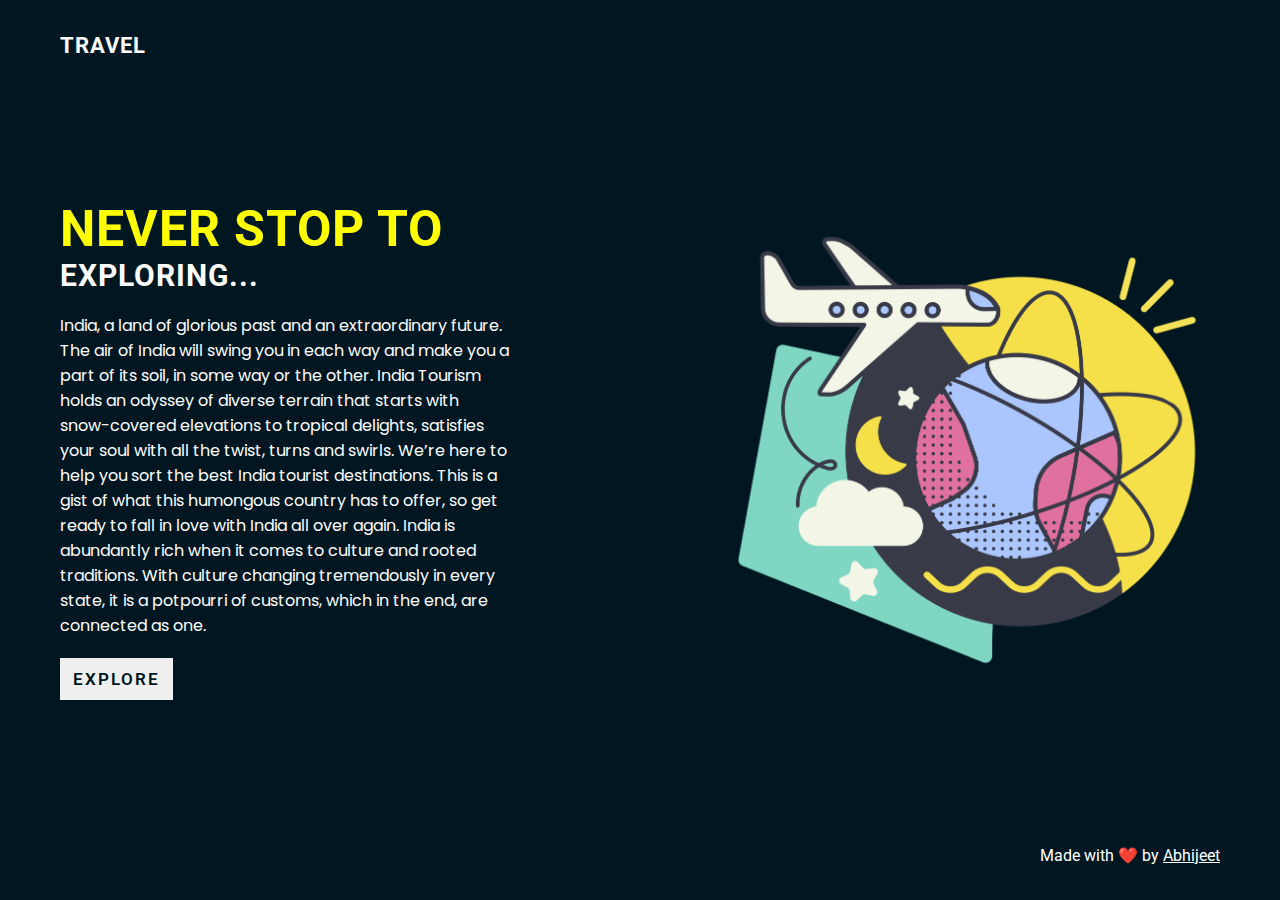
<file: index.html>
<!DOCTYPE html>
<html lang="en">

<head>
    <meta charset="UTF-8">
    <meta http-equiv="X-UA-Compatible" content="IE=edge">
    <meta name="viewport" content="width=device-width, initial-scale=1.0">

    <!-- link css  -->
    <link rel="stylesheet" href="./style.css">

    <!-- link font  -->
    <link rel="stylesheet" href="https://use.fontawesome.com/releases/v5.15.4/css/all.css"
        integrity="sha384-DyZ88mC6Up2uqS4h/KRgHuoeGwBcD4Ng9SiP4dIRy0EXTlnuz47vAwmeGwVChigm" crossorigin="anonymous">

    <title>Travel Video Landing Page</title>
</head>

<body>
        <!--  N A V    -->

            <nav class="flex-r container">
                <h1 class="nav-logo">Travel</h1>
                <div class="flex-r ham"></div>
                <div class="flex-c menu">
                      <a href="index.html">Home</a>
                      <a href="places.html">Places</a>
                      <a href="contact.html">Contact</a>
                </div>
            </nav>

                
            <!--  M A I N    -->

            <main class="flex-r container">
                <div class="flex-c main-text">
                    <h1 class="lg-head">Never Stop to</h1>
                    <h2 class="m-head">Exploring... </h2>
                    <p class="para">
                        India, a land of glorious past and an extraordinary future. The air of India will swing you in each way and make you a part of its soil, in some way or the other. India Tourism holds an odyssey of diverse terrain that starts with snow-covered elevations to tropical delights, satisfies your soul with all the twist, turns and swirls. We’re here to help you sort the best India tourist destinations. This is a gist of what this humongous country has to offer, so get ready to fall in love with India all over again. India is abundantly rich when it comes to culture and rooted traditions. With culture changing tremendously in every state, it is a potpourri of customs, which in the end, are connected as one.
                    </p>
                    <a href="places.html">
                    <button class="btn">Explore</button></a>
                </div>

                <div class="flex-r main-img">
                    <img src="./img/hero-img.png" alt="">
                </div>
            </main>

        <!-- F O O T E R   -->

        <footer class="flex-c container">
            <div class="flex-r social-link">
                <a href="https://github.com/abhijeetjadhav5" target="_blank"><i class="fab fa-github"></i></a>
                <a href="#" target="_blank"><i class="fab fa-instagram"></i></a>
                <a href="#" target="_blank"><i class="fab fa-linkedin"></i></a>
            </div>
            <div class="dev-info">
                <span>Made with ❤️ by</span>
                <a href="#" target="_blank">Abhijeet</a>
            </div>
        </footer>

    <!-- link app.js  -->
    <script src="./app.js"></script>
</body>

</html>
</file>
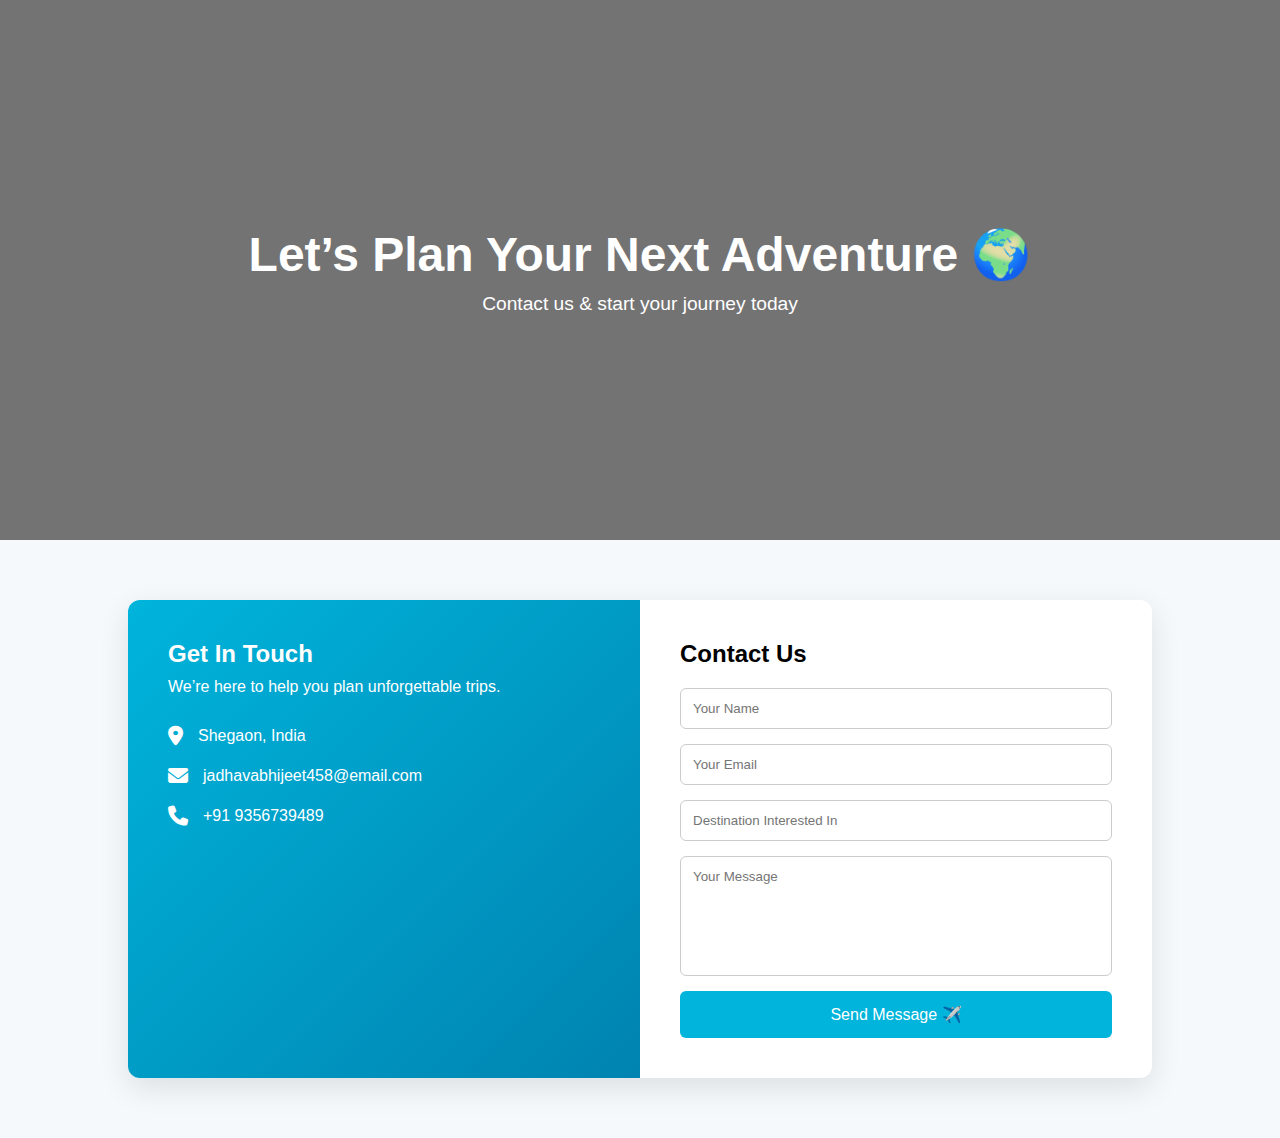
<file: contact.html>
<!DOCTYPE html>
<html lang="en">
<head>
    <meta charset="UTF-8">
    <title>Contact Us | Travel With Us</title>
    <link rel="stylesheet" href="contact.css">
    <link rel="stylesheet" href="https://cdnjs.cloudflare.com/ajax/libs/font-awesome/6.5.0/css/all.min.css">
</head>
<body>

<!-- HERO SECTION -->
<section class="hero">
    <div class="overlay">
        <h1>Let’s Plan Your Next Adventure 🌍</h1>
        <p>Contact us & start your journey today</p>
    </div>
</section>

<!-- CONTACT SECTION -->
<section class="contact-section">
    <div class="contact-container">

        <!-- LEFT INFO -->
        <div class="contact-info">
            <h2>Get In Touch</h2>
            <p>We’re here to help you plan unforgettable trips.</p>

            <div class="info-box">
                <i class="fas fa-map-marker-alt"></i>
                <span>Shegaon, India</span>
            </div>

            <div class="info-box">
                <i class="fas fa-envelope"></i>
                <span>jadhavabhijeet458@email.com</span>
            </div>

            <div class="info-box">
                <i class="fas fa-phone"></i>
                <span>+91 9356739489</span>
            </div>
        </div>

        <!-- FORM -->
        <div class="contact-form">
            <h2>Contact Us</h2>
            <form>
                <input type="text" placeholder="Your Name" required>
                <input type="email" placeholder="Your Email" required>
                <input type="text" placeholder="Destination Interested In">
                <textarea placeholder="Your Message" required></textarea>
                <button type="submit">Send Message ✈️</button>
            </form>
        </div>

    </div>
</section>

</body>
</html>
</file>
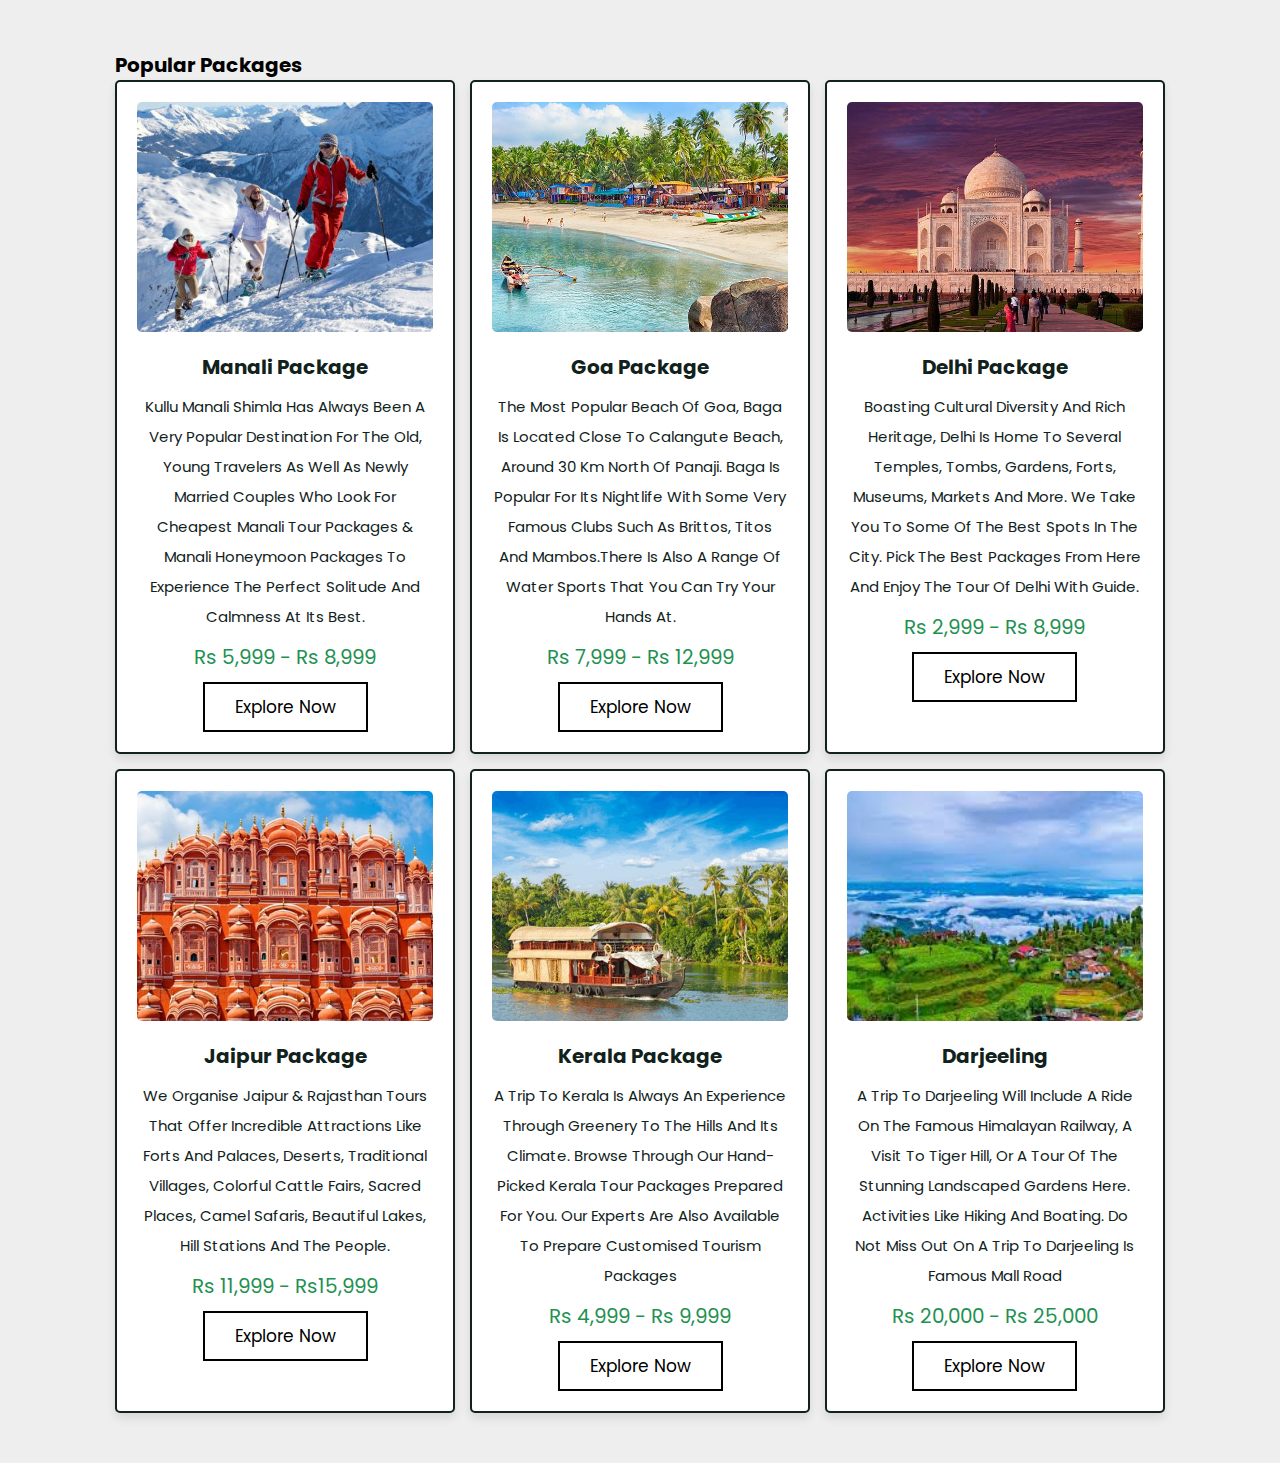
<file: places.html>
<head>
    <link rel="stylesheet" href="./places.css">
    <link href="https://cdn.jsdelivr.net/npm/bootstrap@5.1.3/dist/css/bootstrap.min.css" rel="stylesheet" integrity="sha384-1BmE4kWBq78iYhFldvKuhfTAU6auU8tT94WrHftjDbrCEXSU1oBoqyl2QvZ6jIW3" crossorigin="anonymous">
    
</head>
<body>
<section class="packages" id="packages">

    <h1 class="heading">popular packages</h1>

    <div class="box-container">

        <div class="box">
            <div class="image">
                <img src="img/img-1.jpg" alt="">
            </div>
            <div class="content">
                <h3>Manali Package</h3>
                <p>Kullu Manali Shimla has always been a very popular destination for the old, young travelers as well as newly married couples who look for cheapest Manali tour packages & Manali Honeymoon Packages to experience the perfect solitude and calmness at its best.</p>
                <div class="price">Rs 5,999 - Rs 8,999</div>
                <a href="contact.html" class="btn">explore now</a>
            </div>
        </div>

        <div class="box">
            <div class="image">
                <img src="img/img-2.jpg" alt="">
            </div>
            <div class="content">
                <h3>Goa Package</h3>
                <p>The most popular beach of Goa, Baga is located close to Calangute beach, around 30 Km North of Panaji. Baga is popular for its nightlife with some very famous clubs such as Brittos, Titos and Mambos.There is also a range of water sports that you can try your hands at.</p>
                <div class="price">Rs 7,999 - Rs 12,999</div>
                <a href="contact.html" class="btn">explore now</a>
            </div>
        </div>

        <div class="box">
            <div class="image">
                <img src="img/img-3.jpg" alt="">
            </div>
            <div class="content">
                <h3>Delhi Package</h3>
                <p>Boasting cultural diversity and rich heritage, Delhi is home to several temples, tombs, gardens, forts, museums, markets and more. We take you to some of the best spots in the city. Pick the best packages from here and enjoy the tour of Delhi with guide.</p>
                <div class="price">Rs 2,999 - Rs 8,999</div>
                <a href="contact.html" class="btn">explore now</a>
            </div>
        </div>

        <div class="box">
            <div class="image">
                <img src="img/img-4.jpg" alt="">
            </div>
            <div class="content">
                <h3>Jaipur Package</h3>
                <p>We organise Jaipur & Rajasthan tours that offer incredible attractions like Forts and Palaces, Deserts, Traditional Villages, colorful cattle fairs, sacred places, camel safaris, beautiful lakes, hill stations and the people. </p>
                <div class="price">Rs 11,999 - Rs15,999</div>
                <a href="contact.html" class="btn">explore now</a>
            </div>
        </div>

        <div class="box">
            <div class="image">
                <img src="img/img-5.jpg" alt="">
            </div>
            <div class="content">
                <h3>Kerala Package</h3>
                <p>A trip to Kerala is always an experience through greenery to the hills and its climate. Browse through our hand-picked Kerala tour packages prepared for you. Our experts are also available to prepare customised tourism packages</p>
                <div class="price">Rs 4,999 - Rs 9,999</div>
                <a href="contact.html" class="btn">explore now</a>
            </div>
        </div>

        <div class="box">
            <div class="image">
                <img src="img/img-6.jpg" alt="">
            </div>
            <div class="content">
                <h3>Darjeeling</h3>
                <p>A trip to Darjeeling will include a ride on the famous Himalayan Railway, a visit to Tiger Hill, or a tour of the stunning landscaped gardens here. Activities like hiking and boating. Do not miss out on a trip to Darjeeling Is famous Mall Road</p>
                <div class="price">Rs 20,000 - Rs 25,000</div>
                <a href="contact.html" class="btn">explore now</a>
            </div>
        </div>

    </div>

</section>
</body>
</file>
<file: style.css>
@import url('https://fonts.googleapis.com/css2?family=Poppins&family=Roboto:wght@300;400&display=swap');

*{
    margin: 0px; padding: 0px;
    box-sizing: border-box;
    font-family: 'Roboto', sans-serif;
}


body{
    width: 100%;
    background-color: #001721;
    overflow-x: hidden;
}

.flex-r{
    display: flex;
    justify-content: center;
    align-items: center;
    flex-direction: row;
}

.flex-c{
    display: flex;
    justify-content: center;
    align-items: center;
    flex-direction: column;
}

.container{
    width: 100%;
    padding: 10px 10px;
    background-color: #001721;
    color: #fff;
}

nav{
    justify-content: space-between !important;
    width: 100%;
    height: 10vh;
    position: relative;
}

.nav-logo{
    text-transform: uppercase;
    letter-spacing: 1px;
    font-size: 19px;
}

.ham{
    background: url(https://i.ibb.co/HrfVRcx/menu.png);
    width: 25px;
    height: 20px;
    background-position: center;
    background-size: cover;
    background-repeat: no-repeat;
    cursor: pointer;
}

.ham.active{
  background: url(https://i.ibb.co/rt3HybH/close.png);
  background-repeat: no-repeat;
  background-size: 25px;
  background-position: center;
  cursor: pointer;
}

.menu{
    position: absolute;
    top: 10vh;
    border-radius: 10px;
    right: auto;
    width: 90%;
    height: 79vh;
    padding: 30px;
    background-color: white;
    gap: 15px 0px;
    transform: translateX(120%);
    opacity: 0;
    transition: all 0.3s cubic-bezier(1, -0.01, 0, 1.36);
}
.menu.on{
    opacity: 1;
    transform: translateX(0%);
}

.menu a{
    text-decoration: none;
    color: #001721;
    font-size: 35px;
    transition: all 0.2s linear;
}
.menu a:hover{
    transform: translateX(10px);
}


 /* >>>>>>>>>>>>> M A I N <<<<<<<<<<<<<<<  */

main{
    width: 100%;
    height: 80vh;
}

.main-img{
    display: none;
}
.main-img img{
    width: 300px;
}

.lg-head{
    font-size: 28px;
    font-family: 'Roboto', sans-serif;
    letter-spacing: 1px;
    text-transform: uppercase;
    color: yellow;
}
.m-head{
    font-size: 19px;
    font-family: 'Roboto', sans-serif;
    letter-spacing: 1px;
    text-transform: uppercase;
}
.para{
    font-size: 16px;
    margin: 20px 0px;
    text-align: center;
    font-family: 'Poppins', sans-serif;
    max-width: 450px;
}

.btn{
    border: none;
    outline: none;
    padding: 10px 12px;
    font-size: 17px;
    text-transform: uppercase;
    letter-spacing: 2px;
    font-weight: 600;
    cursor: pointer;
    color: #001721;
    border: 1px solid transparent;
    transition: all 0.14s linear;
}


.btn:hover{
    background-color: transparent;
    color: #fff;
    border: 1px solid #fff;
    font-weight: 500;
}


 /* >>>>>>>>>>>>> F O O T E R  <<<<<<<<<<<<<<<  */

footer{
    gap: 10px 0px;
    height: 10vh;
}

.social-link{
    gap: 0px 25px;
}
.social-link a i{
    color: #fff;
    font-size: 25px;
    transition: all 0.2s linear;
}

.social-link a i:hover{
    transform: translateY(-7px);
}

.dev-info a{
    color: #fff;
}




/* >>>>>>>>>>>>> M E D I A  <<<<<<<<<<<<<<<  */

@media (min-width:448px){
    .container{
        padding: 10px 30px;
    }
    
    .lg-head{
        font-size: 40px;
    }
    .m-head{
        font-size: 28px;
    }
}

@media (min-width:600px){
    .container{
        padding: 10px 50px;
    }
    .nav-logo{
        font-size: 22px;
    }
    main{
        justify-content: flex-start !important;
    }
    .main-text{
        align-items: flex-start;
    }
    .lg-head{
        font-size: 45px;
    }
    .m-head{
        font-size: 30px;
    }
    .para{
        text-align: left;
        max-width: 330px;
    }
    footer{
        flex-direction: row !important;
        justify-content: space-between !important;
    }
}

@media (min-width:760px){
    main{
        justify-content: space-between !important;
    }
    .main-img{
        display: flex;
    }
    .main-img img{
        width: 300px;
    }
    .lg-head{
        font-size: 45px;
    }
    .m-head{
        font-size: 30px;
    }
    .para{
        max-width: 450px;
    }
}

@media (min-width:960px){
    .container{
        padding: 10px 60px;
    }
    .main-img img{
        width: 500px;
    }
    .lg-head{
        font-size: 50px;
    }
    
}
</file>
<file: contact.css>
* {
    margin: 0;
    padding: 0;
    box-sizing: border-box;
    font-family: 'Segoe UI', sans-serif;
}

/* HERO */
.hero {
    height: 60vh;
    background: url("https://images.unsplash.com/photo-1507525428034-b723cf961d3e") center/cover no-repeat;
    position: relative;
}

.overlay {
    background: rgba(0,0,0,0.55);
    height: 100%;
    display: flex;
    flex-direction: column;
    justify-content: center;
    align-items: center;
    color: #fff;
    text-align: center;
}

.overlay h1 {
    font-size: 3rem;
}

.overlay p {
    font-size: 1.2rem;
    margin-top: 10px;
}

/* CONTACT SECTION */
.contact-section {
    padding: 60px 10%;
    background: #f5f9fc;
}

.contact-container {
    display: flex;
    flex-wrap: wrap;
    background: #fff;
    border-radius: 12px;
    box-shadow: 0 10px 30px rgba(0,0,0,0.1);
    overflow: hidden;
}

/* LEFT INFO */
.contact-info {
    flex: 1;
    padding: 40px;
    background: linear-gradient(135deg, #00b4db, #0083b0);
    color: #fff;
}

.contact-info h2 {
    margin-bottom: 10px;
}

.contact-info p {
    margin-bottom: 30px;
}

.info-box {
    display: flex;
    align-items: center;
    margin-bottom: 20px;
}

.info-box i {
    font-size: 20px;
    margin-right: 15px;
}

/* FORM */
.contact-form {
    flex: 1;
    padding: 40px;
}

.contact-form h2 {
    margin-bottom: 20px;
}

.contact-form form {
    display: flex;
    flex-direction: column;
}

.contact-form input,
.contact-form textarea {
    padding: 12px;
    margin-bottom: 15px;
    border-radius: 6px;
    border: 1px solid #ccc;
    outline: none;
}

.contact-form textarea {
    resize: none;
    height: 120px;
}

.contact-form button {
    padding: 14px;
    background: #00b4db;
    border: none;
    color: #fff;
    font-size: 16px;
    border-radius: 6px;
    cursor: pointer;
    transition: 0.3s;
}

.contact-form button:hover {
    background: #0083b0;
}

/* RESPONSIVE */
@media (max-width: 900px) {
    .contact-container {
        flex-direction: column;
    }

    .overlay h1 {
        font-size: 2.2rem;
    }
}
</file>
<file: places.css>
@import url('https://fonts.googleapis.com/css2?family=Poppins:ital,wght@0,100;0,300;0,400;0,500;0,600;1,100;1,300&display=swap');

*{
    font-family: 'Poppins', sans-serif;
    margin:0;
    padding:0;
    box-sizing: border-box;
    outline: none;
    border:none;
    text-decoration: none;
    text-transform: capitalize;
    transition: .2s linear;
}
html {
    font-size: 62.5%;
    overflow-x: hidden;
    scroll-behavior: smooth;
    scroll-padding-top: 5rem;
  }
  
section{
    padding:5rem 9%;
}
.btn{
  margin-top: 1rem;
  display: inline-block;
  border:0.2rem solid black;
  color:black;
  cursor:pointer;
  background:none;
  font-size:1.7rem;
  padding:1rem 3rem;

}
.btn:hover{
  background: black;
  color: white;
}

.packages {
  background: #eee;
}

.packages .box-container {
  display: -ms-grid;
  display: grid;
  -ms-grid-columns: (minmax(32rem, 1fr))[auto-fit];
      grid-template-columns: repeat(auto-fit, minmax(32rem, 1fr));
  gap: 1.5rem;
}

.packages .box-container .box {
  text-align: center;
  background: #fff;
  border: 0.2rem solid #10221b;
  -webkit-box-shadow: 0 0.5rem 1rem rgba(0, 0, 0, 0.1);
          box-shadow: 0 0.5rem 1rem rgba(0, 0, 0, 0.1);
  border-radius: .5rem;
}

.packages .box-container .box:hover {
  background: #10221b;
}

.packages .box-container .box:hover .content > * {
  color: #fff;
}

.packages .box-container .box:hover .btn {
  border-color: #fff;
}

.packages .box-container .box:hover .btn:hover {
  background: #fff;
  color: #10221b;
}

.packages .box-container .box .image {
  height: 25rem;
  overflow: hidden;
  padding: 2rem;
  padding-bottom: 0;
  border-radius: .5rem;
}

.packages .box-container .box .image img {
  height: 100%;
  width: 100%;
  -o-object-fit: cover;
     object-fit: cover;
  border-radius: .5rem;
}

.packages .box-container .box .content {
  padding: 2rem;
}

.packages .box-container .box .content h3 {
  font-size: 2rem;
  color: #10221b;
}

.packages .box-container .box .content p {
  font-size: 1.5rem;
  color: #10221b;
  padding: 1rem 0;
  line-height: 2;
}

.packages .box-container .box .content .price {
  font-size: 2rem;
  color: #219150;
}
</file>
